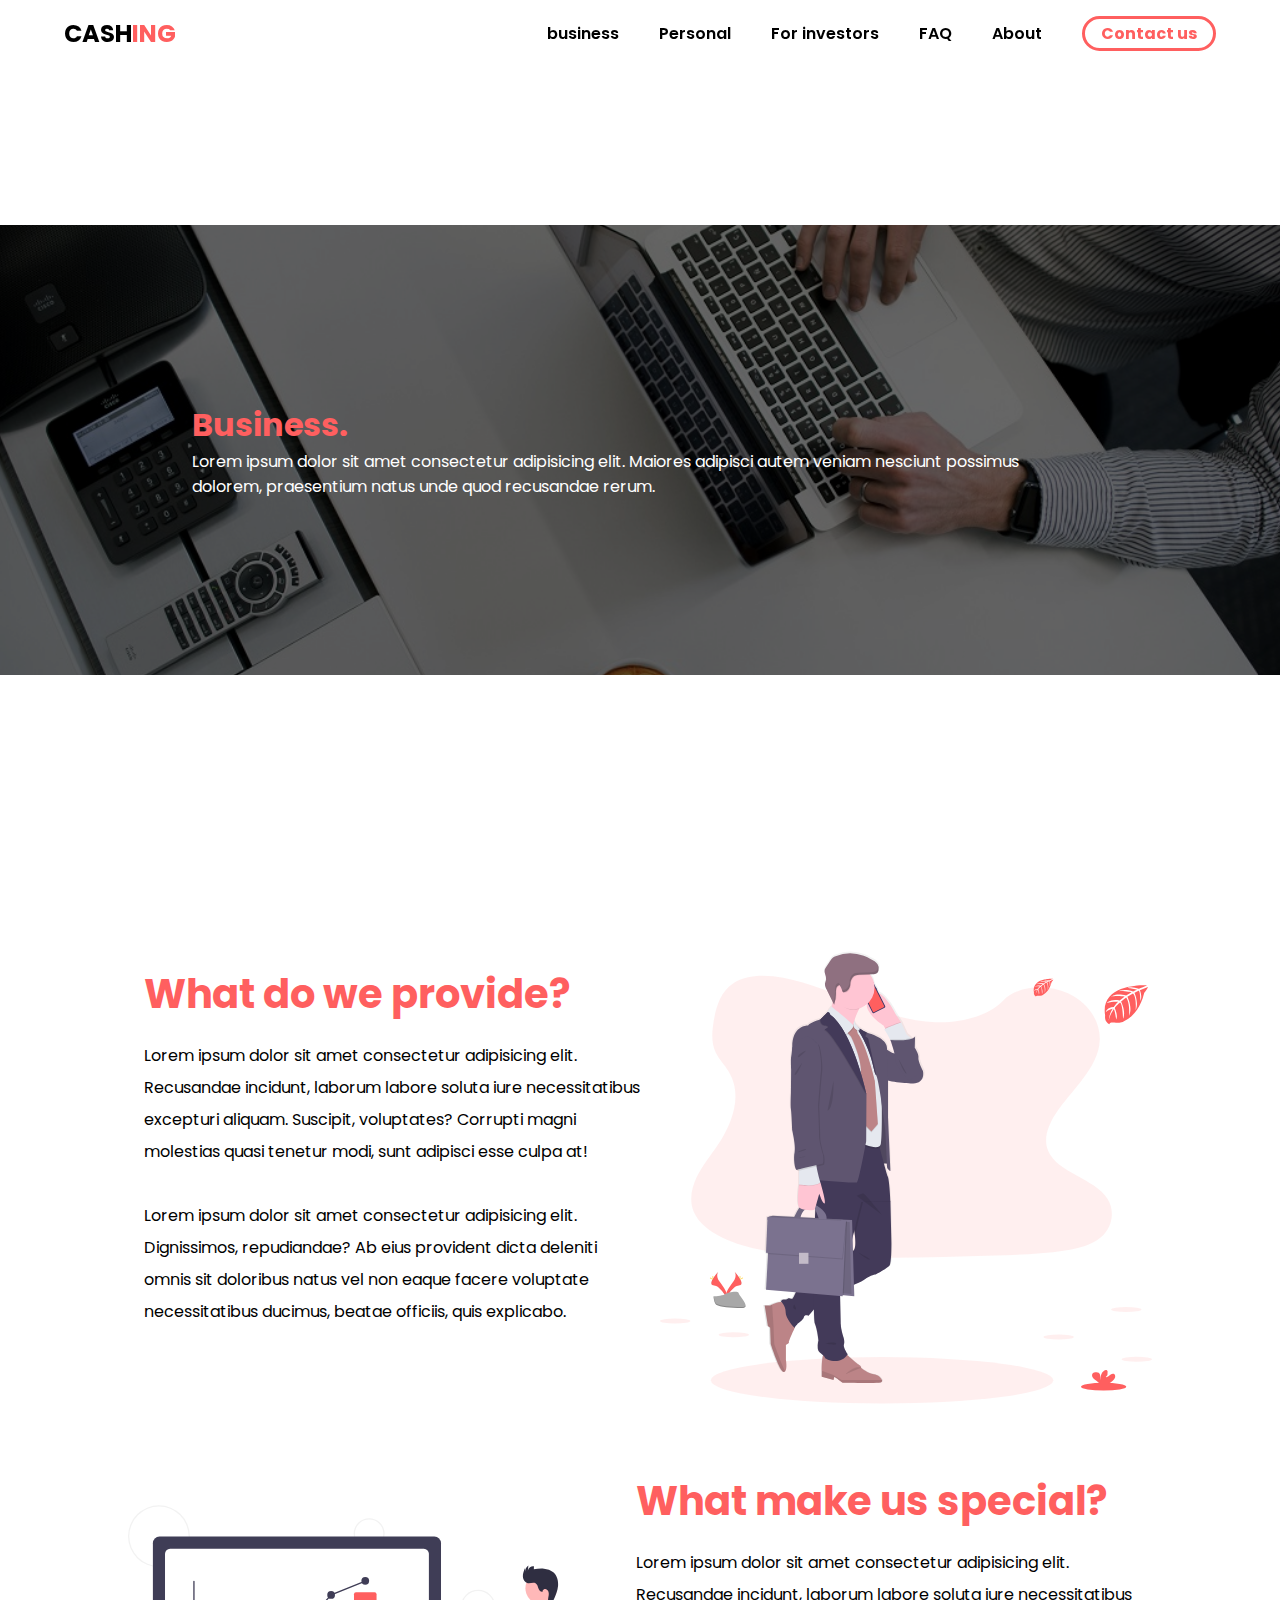
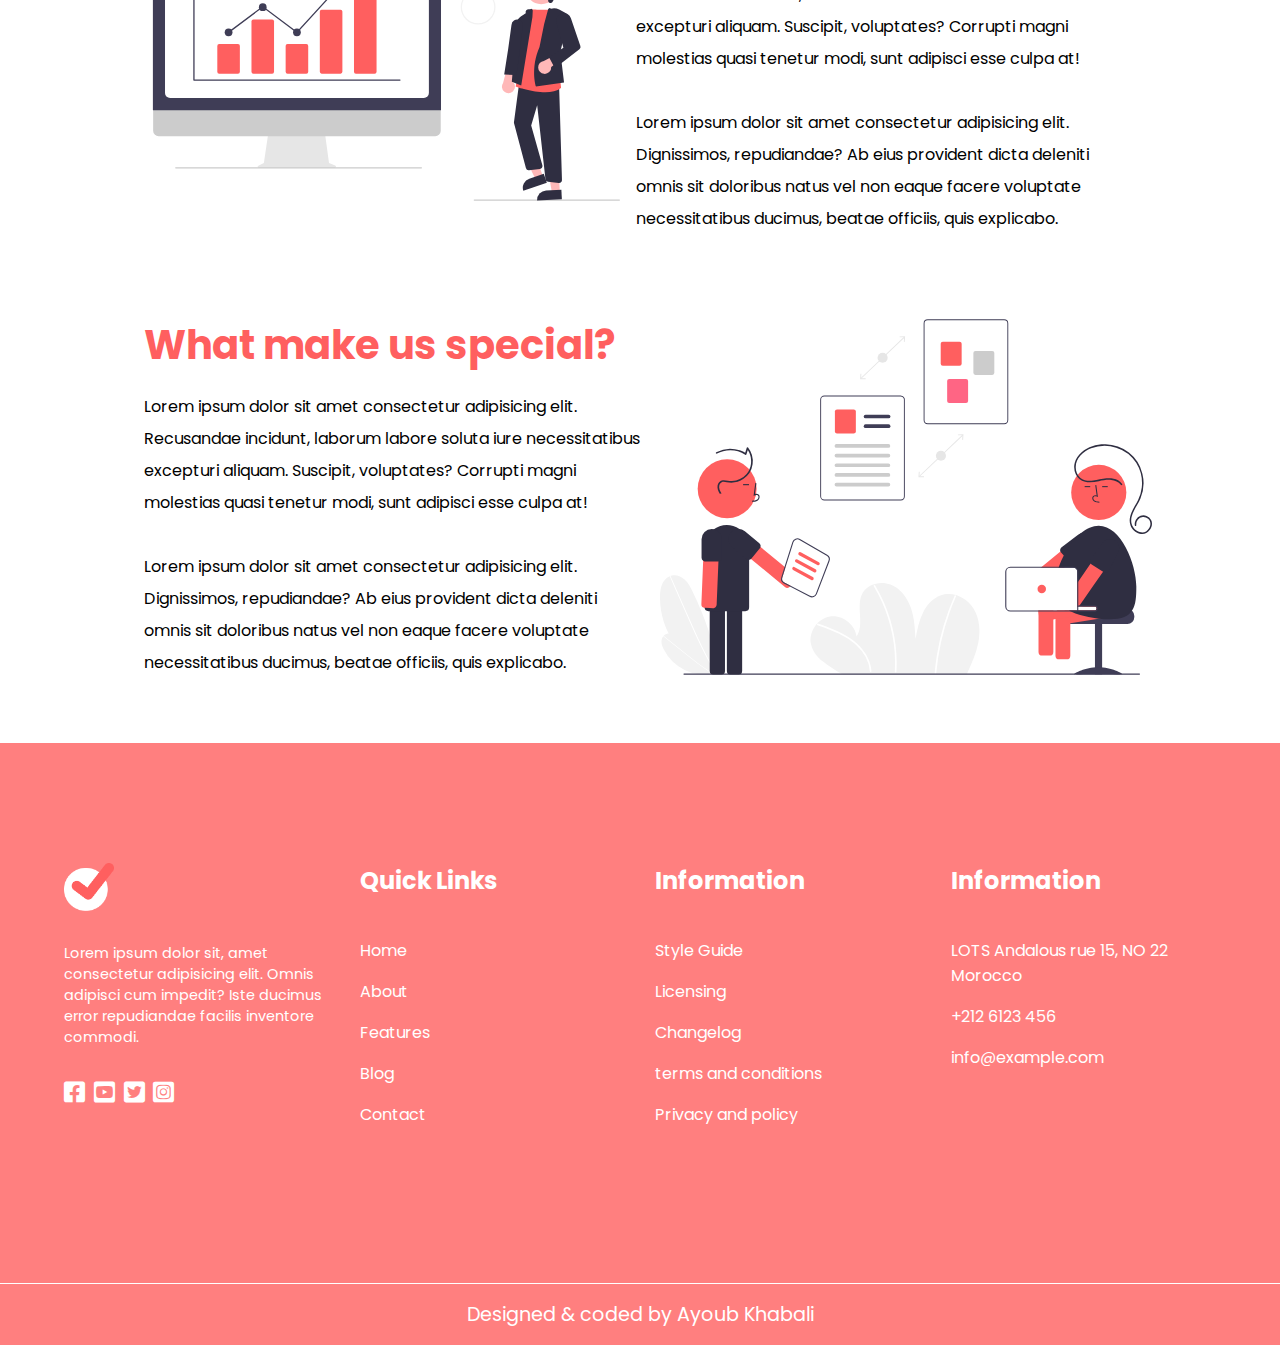
<file: Business.html>
<!DOCTYPE html>
<html lang="en">
<head>
    <meta charset="UTF-8">
    <meta http-equiv="X-UA-Compatible" content="IE=edge">
    <meta name="viewport" content="width=device-width, initial-scale=1.0">
    <link rel="stylesheet" href="style.css">
    <link rel="stylesheet" href="https://cdnjs.cloudflare.com/ajax/libs/font-awesome/5.15.4/css/all.min.css" integrity="sha512-1ycn6IcaQQ40/MKBW2W4Rhis/DbILU74C1vSrLJxCq57o941Ym01SwNsOMqvEBFlcgUa6xLiPY/NS5R+E6ztJQ==" crossorigin="anonymous" referrerpolicy="no-referrer" />
    <title>Business</title>
</head>
<body>
    <!-- Start Header -->
    <header class="header" > 
        <h2 ><a class="logo" href="index.html"> CASH<span>ING</span></a></h2>
        <nav class="navbar">
            <ul class="nav-list" >
                <li class="list-item" id="business"><a href="Business.html">business</a></li>
                <li class="list-item" id="personal"><a href="Personal.html">Personal</a></li>
                <li class="list-item" id="investors"><a href="#">For investors</a></li>
                <li class="list-item" id="FAQ"><a href="#">FAQ</a></li>
                <li class="list-item" id="about"><a href="#">About</a></li>
                <li class="list-item"><a href="#contact" class="contact">Contact us</a></li>
            </ul>
        </nav>
        <div class="nav-toggler">
            <i class="fas fa-bars toggler-icon"></i>
        </div>
    </header>
    <section class="secondary-hero business">
        <div class="secondary-image-container">
            <div class="secondary-hero-text-container">
                <h1>Business.</h1>
                <p>Lorem ipsum dolor sit amet consectetur adipisicing elit. Maiores adipisci autem veniam nesciunt possimus dolorem, praesentium natus unde quod recusandae rerum.</p>
            </div>
        </div>
    </section>
    <section class="business-1">
        <div class="container">
            <div class="row">
                <div class="business-text">
                    <h2>What do we provide?</h2>
                    <p>Lorem ipsum dolor sit amet consectetur adipisicing elit. Recusandae incidunt, laborum labore soluta iure necessitatibus excepturi aliquam. Suscipit, voluptates? Corrupti magni molestias quasi tenetur modi, sunt adipisci esse culpa at! <br> <br> Lorem ipsum dolor sit amet consectetur adipisicing elit. Dignissimos, repudiandae? Ab eius provident dicta deleniti omnis sit doloribus natus vel non eaque facere voluptate necessitatibus ducimus, beatae officiis, quis explicabo.</p>
                </div>
                <div class="business-img">
                    <img src="./img/business1.svg" alt="" srcset="">
                </div>
            </div>
        </div>
    </section>
    <section class="business-1">
        <div class="container">
            <div class="row">
                <div class="business-img">
                    <img src="./img/business2.svg" alt="" srcset="">
                </div>
                <div class="business-text">
                    <h2>What make us special?</h2>
                    <p>Lorem ipsum dolor sit amet consectetur adipisicing elit. Recusandae incidunt, laborum labore soluta iure necessitatibus excepturi aliquam. Suscipit, voluptates? Corrupti magni molestias quasi tenetur modi, sunt adipisci esse culpa at! <br> <br> Lorem ipsum dolor sit amet consectetur adipisicing elit. Dignissimos, repudiandae? Ab eius provident dicta deleniti omnis sit doloribus natus vel non eaque facere voluptate necessitatibus ducimus, beatae officiis, quis explicabo.</p>
                </div>
            </div>
        </div>
    </section>
    <section class="business-1 ">
        <div class="container">
            <div class="row">
                <div class="business-text">
                    <h2>What make us special?</h2>
                    <p>Lorem ipsum dolor sit amet consectetur adipisicing elit. Recusandae incidunt, laborum labore soluta iure necessitatibus excepturi aliquam. Suscipit, voluptates? Corrupti magni molestias quasi tenetur modi, sunt adipisci esse culpa at! <br> <br> Lorem ipsum dolor sit amet consectetur adipisicing elit. Dignissimos, repudiandae? Ab eius provident dicta deleniti omnis sit doloribus natus vel non eaque facere voluptate necessitatibus ducimus, beatae officiis, quis explicabo.</p>
                </div>
                <div class="business-img">
                    <img src="./img/business3.svg" alt="" srcset="">
                </div>
            </div>
        </div>
    </section>



    <!-- start Footer -->
    <footer class="footer" id="footer">
        <div class="container">
            <div class="row">
                <div class="Col-Footer  ">
                        <img src="img/logo.png" class="logo-f" alt="" srcset="">
                        <p class="description">
                            Lorem ipsum dolor sit, amet consectetur adipisicing elit. Omnis adipisci cum impedit? Iste ducimus error repudiandae facilis inventore commodi.
                        </p>
                        <div class="follow-us">
                            <i class="fab fa-facebook-square"></i>
                            <i class="fab fa-youtube-square"></i>
                            <i class="fab fa-twitter-square"></i>
                            <i class="fab fa-instagram-square"></i>
                        </div>
                    
                </div>
                <div class="Col-Footer">
                    <h2 class="title">Quick Links</h2>
                    <ul>
                        <li><a href="#">Home</a></li>
                        <li><a href="#">About</a></li>
                        <li><a href="#">Features</a></li>
                        <li><a href="#">Blog</a></li>
                        <li><a href="#">Contact</a></li>
                    </ul>
                </div>
                <div class="Col-Footer">
                    <h2 class="title">Information</h2>
                    <ul>
                        <li><a href="#">Style Guide</a></li>
                        <li><a href="#">Licensing</a></li>
                        <li><a href="#">Changelog</a></li>
                        <li><a href="#">terms and conditions</a></li>
                        <li><a href="#">Privacy and policy</a></li>
                    </ul>
                </div>
                <div class="Col-Footer">
                    <h2 class="title">Information</h2>
                    <ul>
                        <li>LOTS Andalous rue 15, NO 22 Morocco</li>
                        <li>+212 6123 456</li>
                        <li>info@example.com</li>
                    </ul>
                </div>
            </div>
        </div>
        <div class="bottom-credits">
            <p>Designed & coded by Ayoub Khabali</p>
        </div>
    </footer>

    <script src="app.js"></script>
</body>
</html>
</file>
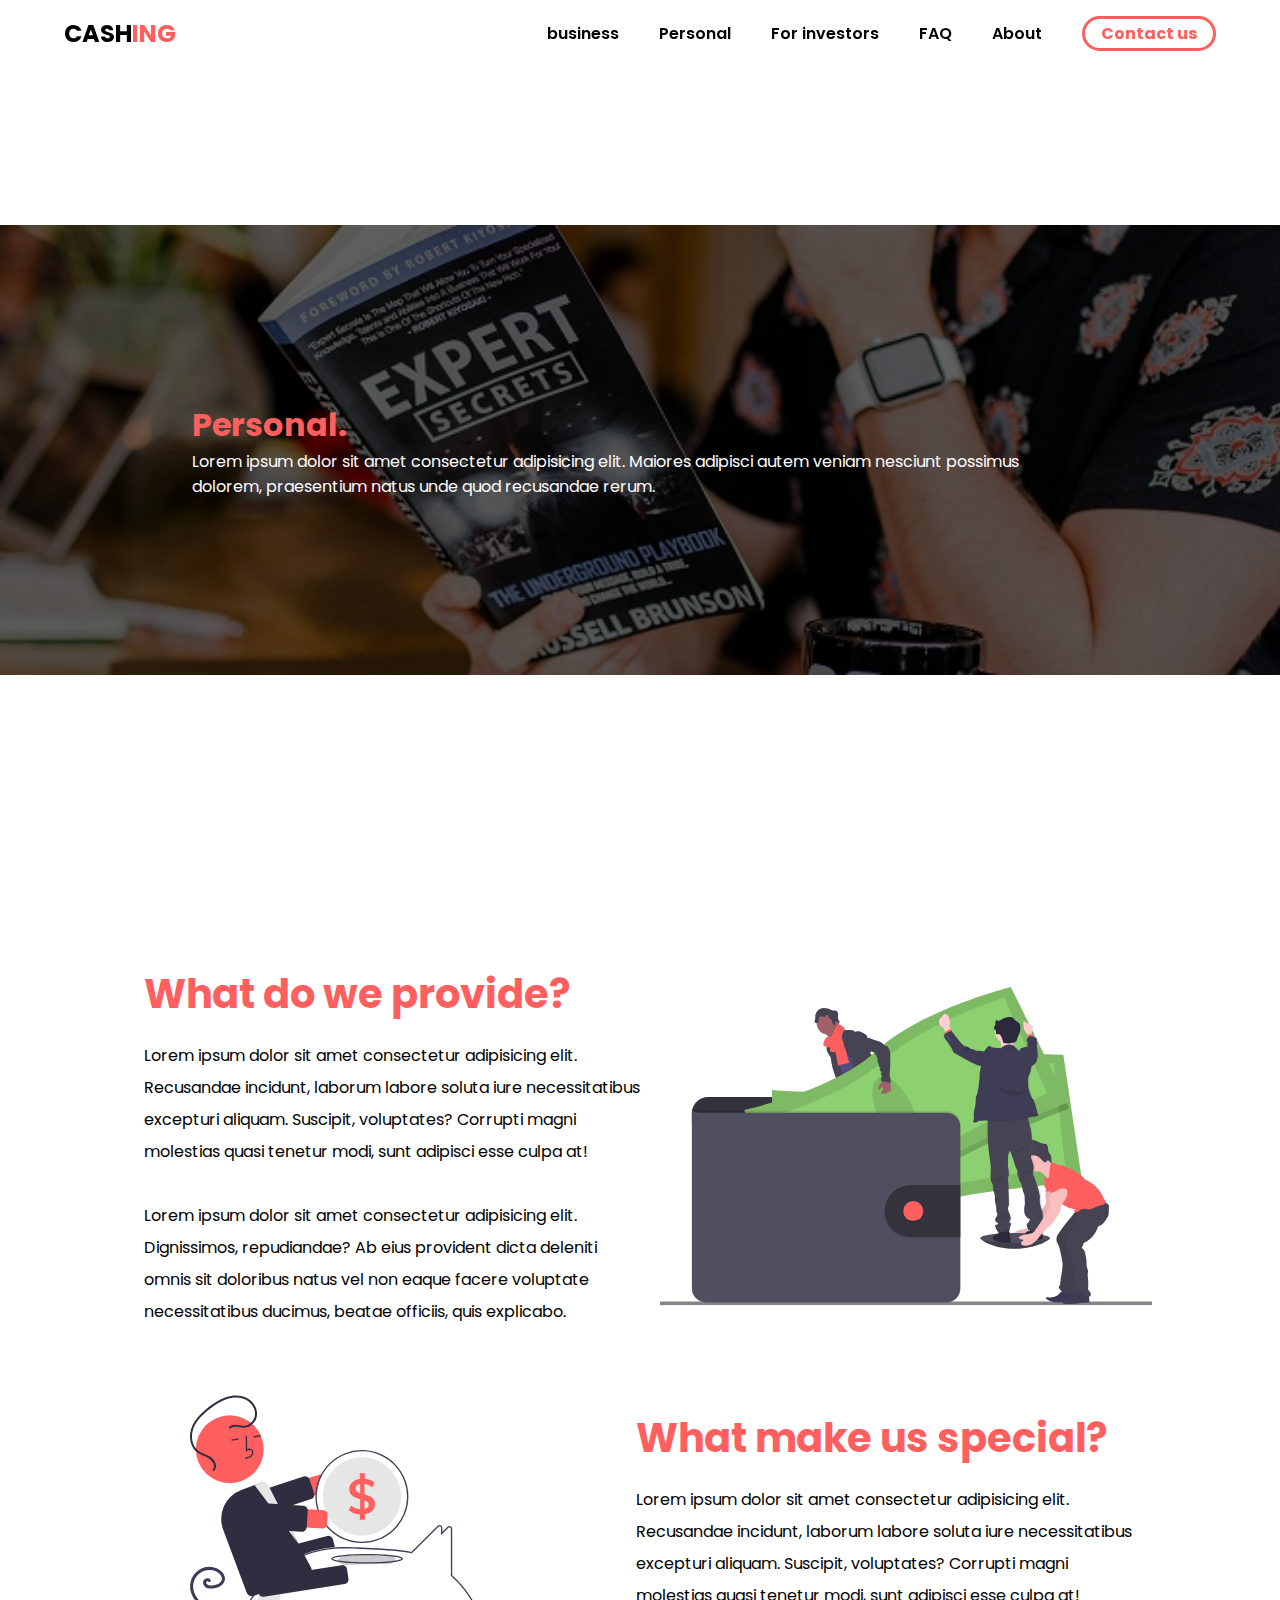
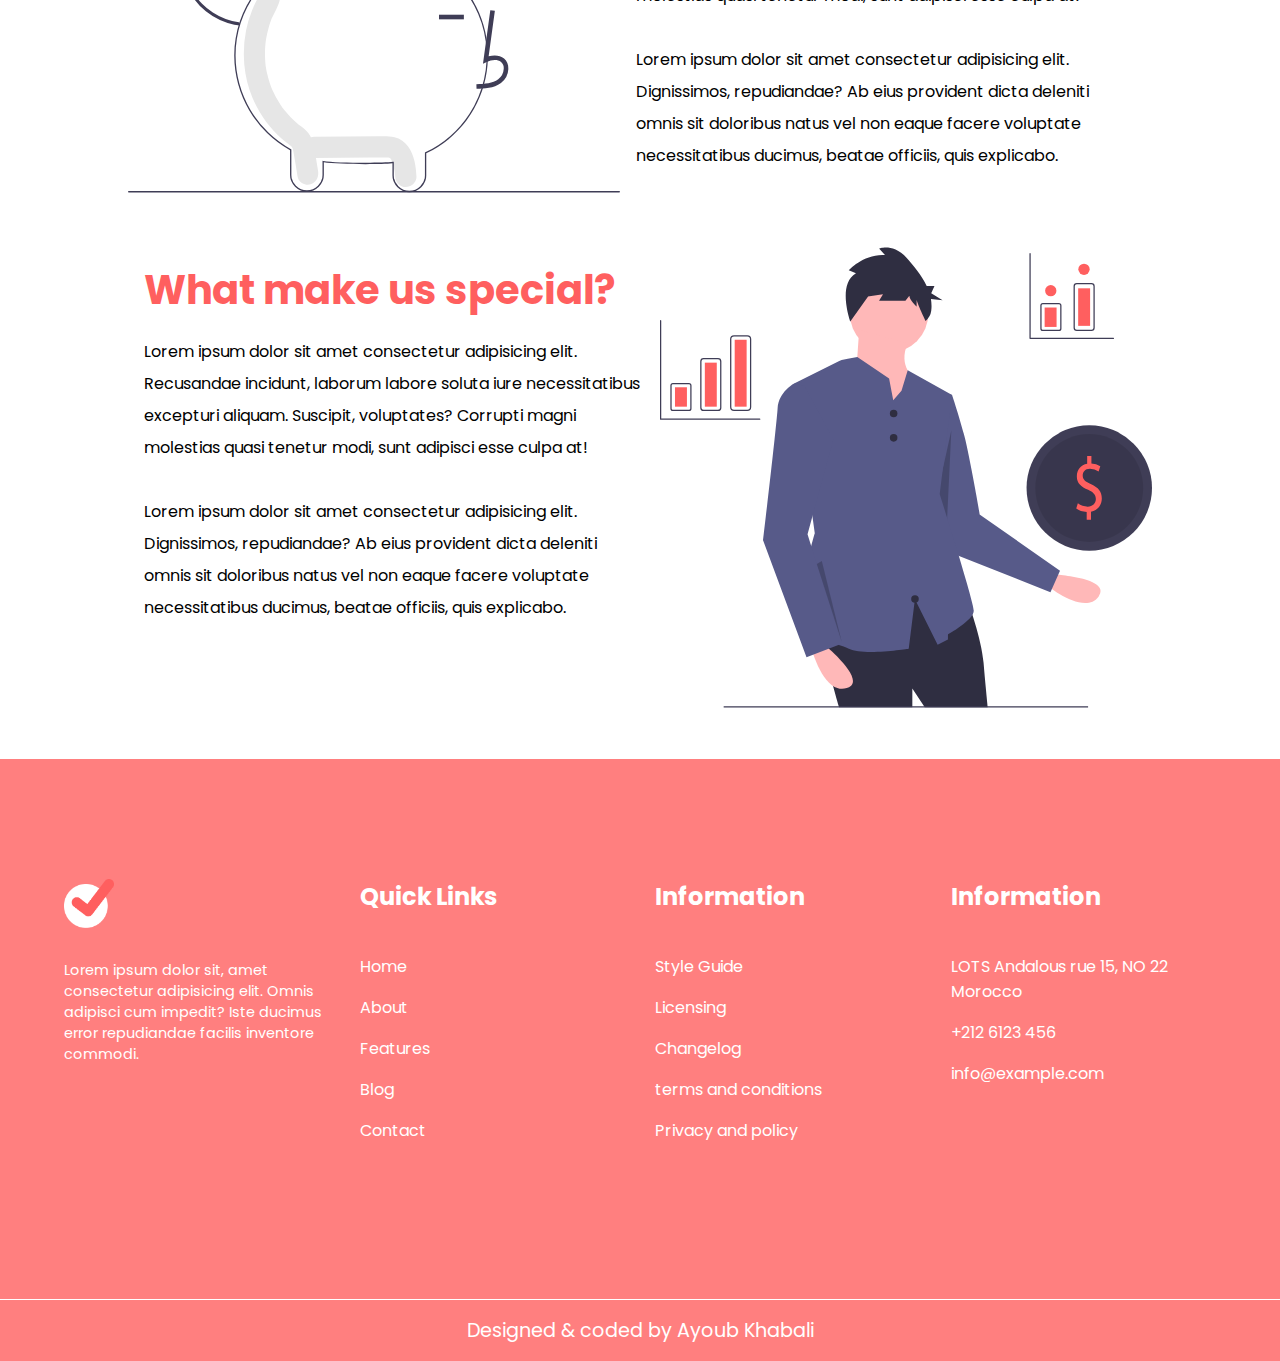
<file: Personal.html>
<!DOCTYPE html>
<html lang="en">
<head>
    <meta charset="UTF-8">
    <meta http-equiv="X-UA-Compatible" content="IE=edge">
    <meta name="viewport" content="width=device-width, initial-scale=1.0">
    <link rel="stylesheet" href="style.css">
    <title>Personal</title>
</head>
<body>
        <!-- Start Header -->
        <header class="header" > 
            <h2 ><a class="logo" href="index.html"> CASH<span>ING</span></a></h2>
            <nav class="navbar">
                <ul class="nav-list" >
                    <li class="list-item" id="business"><a href="Business.html">business</a></li>
                    <li class="list-item" id="personal"><a href="Personal.html">Personal</a></li>
                    <li class="list-item" id="investors"><a href="#">For investors</a></li>
                    <li class="list-item" id="FAQ"><a href="#">FAQ</a></li>
                    <li class="list-item" id="about"><a href="#">About</a></li>
                    <li class="list-item"><a href="#contact" class="contact">Contact us</a></li>
                </ul>
            </nav>
            <div class="nav-toggler">
                <i class="fas fa-bars toggler-icon"></i>
            </div>
        </header>


        <section class="secondary-hero personal">
            <div class="secondary-image-container">
                <div class="secondary-hero-text-container">
                    <h1>Personal.</h1>
                    <p>Lorem ipsum dolor sit amet consectetur adipisicing elit. Maiores adipisci autem veniam nesciunt possimus dolorem, praesentium natus unde quod recusandae rerum.</p>
                </div>
            </div>
        </section>

        <section class="business-1">
            <div class="container">
                <div class="row">
                    <div class="business-text">
                        <h2>What do we provide?</h2>
                        <p>Lorem ipsum dolor sit amet consectetur adipisicing elit. Recusandae incidunt, laborum labore soluta iure necessitatibus excepturi aliquam. Suscipit, voluptates? Corrupti magni molestias quasi tenetur modi, sunt adipisci esse culpa at! <br> <br> Lorem ipsum dolor sit amet consectetur adipisicing elit. Dignissimos, repudiandae? Ab eius provident dicta deleniti omnis sit doloribus natus vel non eaque facere voluptate necessitatibus ducimus, beatae officiis, quis explicabo.</p>
                    </div>
                    <div class="business-img">
                        <img src="./img/personal1.svg" alt="" srcset="">
                    </div>
                </div>
            </div>
        </section>
        <section class="business-1">
            <div class="container">
                <div class="row">
                    <div class="business-img">
                        <img src="./img/personal2.svg" alt="" srcset="">
                    </div>
                    <div class="business-text">
                        <h2>What make us special?</h2>
                        <p>Lorem ipsum dolor sit amet consectetur adipisicing elit. Recusandae incidunt, laborum labore soluta iure necessitatibus excepturi aliquam. Suscipit, voluptates? Corrupti magni molestias quasi tenetur modi, sunt adipisci esse culpa at! <br> <br> Lorem ipsum dolor sit amet consectetur adipisicing elit. Dignissimos, repudiandae? Ab eius provident dicta deleniti omnis sit doloribus natus vel non eaque facere voluptate necessitatibus ducimus, beatae officiis, quis explicabo.</p>
                    </div>
                </div>
            </div>
        </section>
        <section class="business-1 ">
            <div class="container">
                <div class="row">
                    <div class="business-text">
                        <h2>What make us special?</h2>
                        <p>Lorem ipsum dolor sit amet consectetur adipisicing elit. Recusandae incidunt, laborum labore soluta iure necessitatibus excepturi aliquam. Suscipit, voluptates? Corrupti magni molestias quasi tenetur modi, sunt adipisci esse culpa at! <br> <br> Lorem ipsum dolor sit amet consectetur adipisicing elit. Dignissimos, repudiandae? Ab eius provident dicta deleniti omnis sit doloribus natus vel non eaque facere voluptate necessitatibus ducimus, beatae officiis, quis explicabo.</p>
                    </div>
                    <div class="business-img">
                        <img src="./img/personal3.svg" alt="" srcset="">
                    </div>
                </div>
            </div>
        </section>
    


            <!-- start Footer -->
    <footer class="footer" id="footer">
        <div class="container">
            <div class="row">
                <div class="Col-Footer  ">
                        <img src="img/logo.png" class="logo-f" alt="" srcset="">
                        <p class="description">
                            Lorem ipsum dolor sit, amet consectetur adipisicing elit. Omnis adipisci cum impedit? Iste ducimus error repudiandae facilis inventore commodi.
                        </p>
                        <div class="follow-us">
                            <i class="fab fa-facebook-square"></i>
                            <i class="fab fa-youtube-square"></i>
                            <i class="fab fa-twitter-square"></i>
                            <i class="fab fa-instagram-square"></i>
                        </div>
                    
                </div>
                <div class="Col-Footer">
                    <h2 class="title">Quick Links</h2>
                    <ul>
                        <li><a href="#">Home</a></li>
                        <li><a href="#">About</a></li>
                        <li><a href="#">Features</a></li>
                        <li><a href="#">Blog</a></li>
                        <li><a href="#">Contact</a></li>
                    </ul>
                </div>
                <div class="Col-Footer">
                    <h2 class="title">Information</h2>
                    <ul>
                        <li><a href="#">Style Guide</a></li>
                        <li><a href="#">Licensing</a></li>
                        <li><a href="#">Changelog</a></li>
                        <li><a href="#">terms and conditions</a></li>
                        <li><a href="#">Privacy and policy</a></li>
                    </ul>
                </div>
                <div class="Col-Footer">
                    <h2 class="title">Information</h2>
                    <ul>
                        <li>LOTS Andalous rue 15, NO 22 Morocco</li>
                        <li>+212 6123 456</li>
                        <li>info@example.com</li>
                    </ul>
                </div>
            </div>
        </div>
        <div class="bottom-credits">
            <p>Designed & coded by Ayoub Khabali</p>
        </div>
    </footer>

    <script src="app.js"></script>
</body>
</html>
</file>
<file: style.css>
@import url('https://fonts.googleapis.com/css2?family=Poppins:wght@100;200;300;400;500;600;700&display=swap');

:root {
    --font-family : 'Poppins', sans-serif;; 
    --main-color : #FF5F5F;
    --second-color : #FFEFEF;
    --third-color : #8F8F8F;
    --font-weight : 700 ;
}

::after, ::before {transition: .3s;}

* {
    font-family: var(--font-family);
    box-sizing: border-box;
    margin: 0;padding: 0;
    text-decoration: none;
    transition: .3s;
    list-style: none;
    outline: none;
}

.heading h1 {
    font-size: 3rem;
    text-align: center;
}

.container {
    width: 80%;
    margin: auto;

}

header {
    display: flex;
    justify-content: space-between;
    align-items: center;
    position: fixed;
    width: 100%;
    z-index: 999;
    top: 0;left: 0;right: 0;
    padding: 1rem 5%;



}

.stick {
    background: var(--main-color);
    transition: .7s ease-in;
}

.stick ul li a {color: #fff;text-transform: capitalize;}

.stick .logo {
    color: #fff;
}

.stick .logo span {
    color: #fff;
}

.stick ul li    a:hover {
    color: #fff;
}

.stick .contact {
    border-color: #fff;
    color: #fff;
}

.stick .contact:hover {
    letter-spacing: .3rem;
}

span {
    color: var(--main-color);
}


.logo {
    font-weight: 700;
    cursor: pointer;
    color: #000;
}

nav ul {
    display: flex;
    justify-content: space-between;
    align-items: center;
}

nav ul li {
    margin-left: 1.5rem;
}

nav li a {

    padding: 0 .5rem;
    cursor: pointer;
    color: #000;

}

nav li a:hover {
    color: var(--main-color);
}

.contact {
    padding: .2rem 1rem;
    border: .2rem solid var(--main-color);
    margin-left: .5rem;
    margin-top: .5rem;
    border-radius: 1.5rem;
    font-weight: 700;
    color: var(--main-color);
}

.contact:hover {
    background: var(--main-color);
    color: #fff;
    letter-spacing: .3rem;

}

.nav-toggler {display: none;}

nav ul li {
    font-weight: 600;

}


/* Start   Home */

.home {
    display: flex;
    min-height: 100vh;

}

.home-img {
    width: 50%;
    z-index: -1;    

}



.home-text {
    width: 50%;
    display: flex;
    align-items: center;
    justify-content: center;
}

.home-text h1 {
    font-weight: var(--font-weight);
    font-size: 3.5rem;
}

.home-text h3 {
    text-align: left;
    font-size: 2rem;
}

.home .home-img img {
    width: 90%;

}

.text-container {
    width: 77%;
    margin: auto;
}

.downloadBx {
    display: flex;

}

 .downloadBx .download-link i {font-size: 2rem;}
 .downloadBx .download-link .downloadIcon {padding: .8rem;}
.downloadBx .download-link h5 {font-size: .8rem;}
.downloadBx .download-link h3 {font-size: 1.3rem;}

.home .downloadBx .download-link {
    display: flex;
    padding: .5rem;
    border-radius: .5rem;
    color: #fff;
    background: var(--main-color);
    border: .2rem solid var(--main-color);
    align-items: center;
    margin-right: .5rem;
    margin-top: .5rem;
    transition: .3s;

}

.home .downloadBx .download-link:hover {
    background: #fff;
    color: var(--main-color);

}

/* .download-link:hover .downloadIcon,
.download-link:hover .downloadText {
    color: var(--main-color);
    transition: 0;
} */

/* Start Features */

.features .container {
    display: flex;
}

.features .container .left-side {
    flex-direction: column;
    display: flex;
    justify-content: space-around;
}

.features .container .right-side {
    display: flex;
    flex-direction: column;
    justify-content: center;
    align-items: center;
}

.features .container .box-icon {
    width: 30px;
    margin: auto .3rem;
}

.features .box-title {
    display: flex;
    margin-top: .5rem;
    margin-left: .5rem;
}

.features .box {
    border-radius: .5rem;
    box-shadow: .05rem .05rem .5rem var(--third-color);
    margin: .5rem;
}

.features .box-description p {
    font-size: .8rem;
    color: var(--third-color);
    padding:  1rem;
    text-align: left;
}

/* Start Options */

.options {
    background-image: url(./img/Group\ 5.png);
    background-size: cover;
    background-position: center ;
    min-height: 110vh;
    z-index: 999;
}

.options .row  {
    display: flex;
    
}

.options .row h2 {
    font-size: 3rem;
}

.row .left-side, .row .right-side {
    width: 50%;
    display: flex;
    justify-content: center;
    align-items: center;
    margin-left: 2rem;
    margin-top: 2rem;


}

.options .right-side  {
    color: var(--main-color);
}

.options .left-side  {
    color: var(--second-color);
}

.options a {
    margin: .2rem;
    padding: .2rem 1rem;
    border: .2rem solid ;
    border-radius: 1.5rem;

}


.options .right-side a {
    border-color: var(--main-color);
    color: var(--main-color);
}

.options .right-side a:hover {
    border-color: var(--main-color);
    background: var(--main-color);
    color: #fff;
}

.options .left-side a:hover {
    border-color: #fff;
    background: #fff;
    color: var(--main-color);
}



.options .left-side a {
    border-color: var(--second-color);
    color: var(--second-color);
}



.row .text-container {
    row-gap: 2rem;
    display: flex;
    flex-direction: column
}

/* Reviews */

.reviews {
    min-height: 80vh;
    background: url(./img/background.png);
    background-size: cover;
    background-position: center;
    display: flex;
    justify-content: center;
    align-items: center;
    text-align: center;
    color: #fff;
}

.reviews .container {
    width: 60%;
    display: flex;
    flex-direction: column;
    row-gap: 2rem;
}

.reviews h2 {font-size: 3rem;}

.reviews .container .imgBx img {
    width: 60px;
    height: 60px;
    object-fit: cover;
    border-radius: 50%;
}

.reviews .rev-content {
    display: flex;
    justify-content: space-between;
    align-items: center;
}

.reviews i {
    font-size: 3rem;
}

.reviews .left-arrow, .reviews .right-arrow {cursor: pointer;}

/* Start download */

.download {
    min-height: 100vh;
    background: var(--main-color);
}

.download .container {
    display: flex;
    justify-content: center;
    align-items: center;
    flex-direction: column;
    row-gap: 2rem;
}

.download h2 {
    font-size: 3rem;
    color: #fff;
}

.download .downloadBx .download-link {
    display: flex;
    padding: .5rem;
    border-radius: .5rem;
    color: var(--main-color);
    background: #fff;
    align-items: center;
    margin: .5rem;
    border: .2rem solid #fff;
}

.download .downloadBx .download-link:hover {
    background: var(--main-color);
    color: #fff;
}

/* Start Footer */

footer {
    min-height: 60vh;
    position: relative;
    background: url(./img/footer-bg.jpg);
    background-size: cover;
    background-attachment: fixed;
    background-position: center ;
    color: #fff;
    z-index: 0;
}

footer a {color: #fff;}

footer::after {
    position: absolute;
    top: 0;left: 0;
    width: 100%;
    height: 100%;
    content: '';
    background: var(--main-color);
    opacity: .8;
    z-index: -1;
}

footer .container {display: flex;align-items: center;min-height: 60vh; width: 90%;margin: auto;}

footer .row {
    display: flex;
    justify-content: space-between;
    align-items: center;
    z-index: 1;


}

footer .row .logo-f {width: 50px;}

footer .row .Col-Footer {
    display: flex;
    flex-direction: column;
    align-items: flex-start;
    width: 23%;
    row-gap: 2rem;
    height: 300px;
    text-align: left;
    justify-content: flex-start;
}

footer .row ul li {
    text-align: left;
    padding: .5rem 0;
}

footer .row ul li a {
    position: relative;
}

footer .row ul li a::after {
    position: absolute;
    width: 0%;
    height: .1rem;
    background: #fff;
    content: '';
    bottom: 0;
    left: 0;
}

footer .row ul li a:hover::after {
    width: 100%;
}

.Col-Footer .follow-us i {
    font-size: 1.5rem;
    margin-right: .3rem;
    cursor: pointer;
    right: 0;
}

footer .row p {font-size: .9rem;}

.bottom-credits {
    color: #fff;
    text-align: center;
    z-index: 2;
    padding: 1rem 0;
    border-top: .08rem solid #ffff ;
}

.bottom-credits p {
    font-size: 1.2rem;   
}

/* ========================
    Start Business Page
========================= */

.secondary-hero {
    min-height: 100vh;
    display: flex;
    align-items: center;
    text-align: left;
}

.business .secondary-image-container {
    background-image: url("./img/business-bg.jpg");
}

.secondary-image-container {
    min-height: 50vh;
    position:relative;
    width: 100%;
    background-size: cover ;
    background-position: center;
    background-attachment: fixed;
    z-index: 1;
    display: flex;
    align-items: center;
}

.secondary-image-container::after  {
    position: absolute;
    top: 0;left: 0;
    width: 100%;height: 100%;
    content: '';
    background:#000 ;
    opacity: .6;
    z-index: -1;
}

.secondary-hero h1 {
    color: var(--main-color);
}

.secondary-hero p {
    color: #fff;
}

.secondary-hero-text-container {
    width: 70%;
    margin: auto;
    display: flex;
    flex-direction: column;
    align-items: flex-start;
}

/* section 1 */

.business-1 .row {margin: 3rem 0;}


.business-1 .container .row {
    display: flex;
}

.business-1 .row h2 {
    font-size: 2.5rem;
    color: var(--main-color);
    margin-bottom: 1rem;
}

.business-1 .row p {
    line-height: 2rem;
}

.business-1 .container .row .business-text {
    width: 60%;
    padding: 1rem;
}

.business-1 .business-img {
    width: 56%;
}

.business-1 .business-img img {
    width: 100%;
    height: 100%;
}


/* =======================
    Personal Page
    =========================== */

.personal .secondary-image-container {
    background-image: url('./img/personal-bg.jpg');
}










/* ==========================
    Media Queries
============================*/

@media screen and (max-width : 750px) {
    .container {
        width: 95%;
        margin: auto;
    }

    .home-img img {
        width: 100%;
        position: absolute;
        right: 0;
    }

    header {
        padding: .3rem 3%;
    }

    .nav-toggler {
        display: initial;
        font-size: 1.5rem;
        cursor: pointer;
        z-index: 9999;
        color: var(--main-color);
    }
    .home-text .text-container {
        justify-content: flex-start;
    }

    .home-text h1 {
        font-size: 2rem;
        text-align: left;
    }

    .home-text h3 {
        font-size: 1.3rem;
    }

    .home-text p {
        font-size: .7rem;
    }

    .home-text {
        width: 70%;

    }
    .home .downloadBx {
        flex-direction: column;
    }

    .home .downloadBx .download-link {
        width: 60%;
        padding: .1rem;
    }
    .home .downloadBx .download-link i {font-size: 1rem;}

    .home .download-link h5 {
        font-size: .8rem;
    }

    .home .download-link h3 {
        font-size: .6rem;
    }

    .stick .nav-toggler {color: #fff;}

    .header {
        justify-content: space-between;
    }

    .logo, .nav-toggler {padding: 1rem;}


    nav ul {
        position: fixed;
        height: 100%;
        width: 60%;
        background:  darkred;
        right: 0;
        top: 0;
        flex-direction: column;
        padding: 1rem 0;
        transform: translateX(100%);

    }

    nav ul li {
        padding: 1.5rem 0;
    }

    ul.openList {
        transform: translateX(0%);
    }

    ul.openList i {
        color: #fff;
    }

    nav ul li a {color: #fff;padding: 1rem 0;}
    nav ul li a:hover {letter-spacing: .1rem;color: #fff;}

    nav .contact {
        border-color: #fff;
        color: #fff;
    }


    .features h1 {
        font-size: 2rem;
    }

    .features .center-side img {
        width: 100%;
    }

    .features .left-side, .features .right-side {width: 45%; align-items: center; justify-content: center;}

    .features .box .box-title {
        font-size: .5rem;
        margin: .1rem;
    }

    .features .heading {
        font-family: .8rem;
    }

    

    .features .box {
        margin: .5rem .1rem;
        width: 80%;
        padding: .3rem;
    }

    .features {min-height: 30vh;}


    .features .box .box-description p {
        font-size: .4rem;
        padding: .3rem;
    }

    .features .container .box-icon {
        width: 10px;
        margin: .2rem;
    }

    .home {
        flex-wrap: wrap;
        min-height: 60vh;

    }
    .home .home-img, .home .home-text {width: 100%;}
    .home-img {display: none;}
    .home .text-container {width: 90%;}

    .options {background-image: none ;}

    .options .row {flex-wrap: wrap;}
    .options .row .left-side, .options .row .right-side {
        width: 100%;margin: 0;padding-top: 1rem;padding-bottom: 1.5rem ;
    }
    .options .row .left-side {
        background:  var(--main-color);
    }

    .options .row .right-side {
        background: var(--second-color);
    }

    .options .container {
        width: 100%;
    }

    .reviews .title {font-size: 2.5rem;}
    .reviews .rev-content p {
        font-size: .6rem;
    }

    .reviews .rev-content i {
        font-size: 1.5rem;
        padding: .5rem;
    }

    .reviews .container {width: 100%;}

    .download h2 {
        font-size: 2rem;
    }

    .download .downloadBx {
        flex-direction: column;
    }

    .footer .row{
        flex-direction: column;
        align-items: flex-start;
        justify-content: flex-start;
        width: 100%;
    }

    .footer .row .Col-Footer .description {
        padding: .5rem;
    }

    .footer .row .Col-Footer {
        width: 100%;
        height:300px;
        text-align: center;
        align-items: center;
        padding-top: .5rem ;
    }

    .footer .row .Col-Footer ul li {
        width: 100%;
        text-align: center;
    }

    .footer .container {width: 100%;}

    .features .center-side {
        display: none;
    }

    .business-1 .row {
        /* flex-wrap: wrap; */
    }

    .business-1 .business-img,
    .business-1 .business-text {
        width: 45%;
    }

    .business-text h2 {
        font-size: 1rem;
    }

    .business-text p {
        font-size: .8rem;
    }

}
</file>
